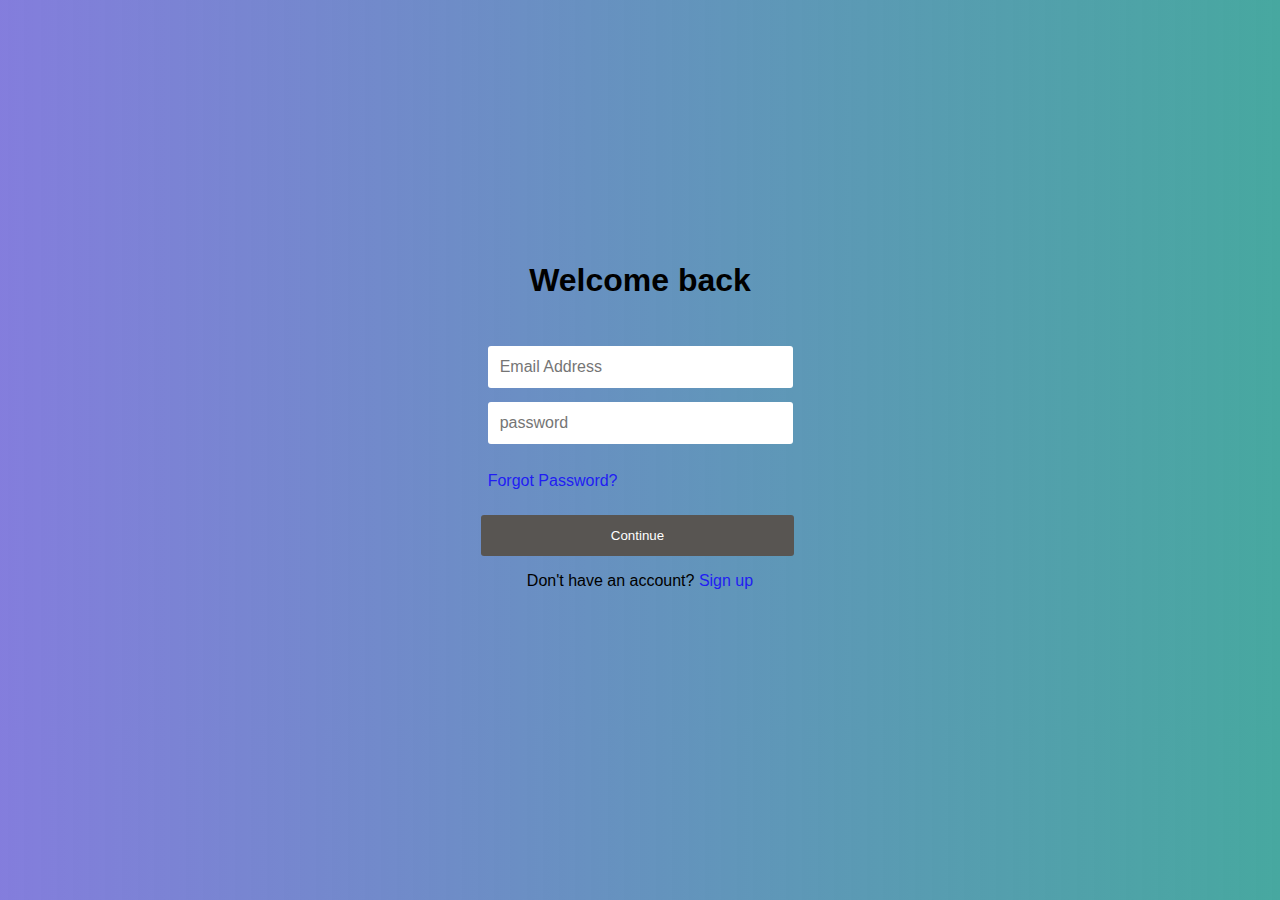
<file: login.html>
<!DOCTYPE html>
<html lang="en">
<head>
    <meta charset="UTF-8">
    <meta http-equiv="X-UA-Compatible" content="IE=edge">
    <meta name="viewport" content="width=device-width, initial-scale=1.0">
    <title>Login Page</title>
    <link rel="stylesheet" href="style2.css">
    <link rel="stylesheet" href="https://cdnjs.cloudflare.com/ajax/libs/font-awesome/6.3.0/css/all.min.css"
     integrity="sha512-SzlrxWUlpfuzQ+pcUCosxcglQRNAq/DZjVsC0lE40xsADsfeQoEypE+enwcOiGjk/bSuGGKHEyjSoQ1zVisanQ=="
      crossorigin="anonymous" referrerpolicy="no-referrer" />
</head>
<body>
    <div class="login">
        <header class="header">
            <h1>Welcome back</h1>
        </header>
        <div class="part1">
            <div class="subpart">
             <input type="Email" placeholder="Email Address">
            </div>
            <div class="subpart2">
                <input type="password" placeholder="password">
            </div>
            <p class="para1"><a href="#">Forgot Password?</a></p>
            <div class="part2">
                <button class="con-btn">Continue</button>
            </div>
        </div>

        <div class="signupshort">
            <p>Don't have an account? <a href="./signup.html">Sign up</a></p>
        </div>
            
    </div>
</body>
</html>
</file>
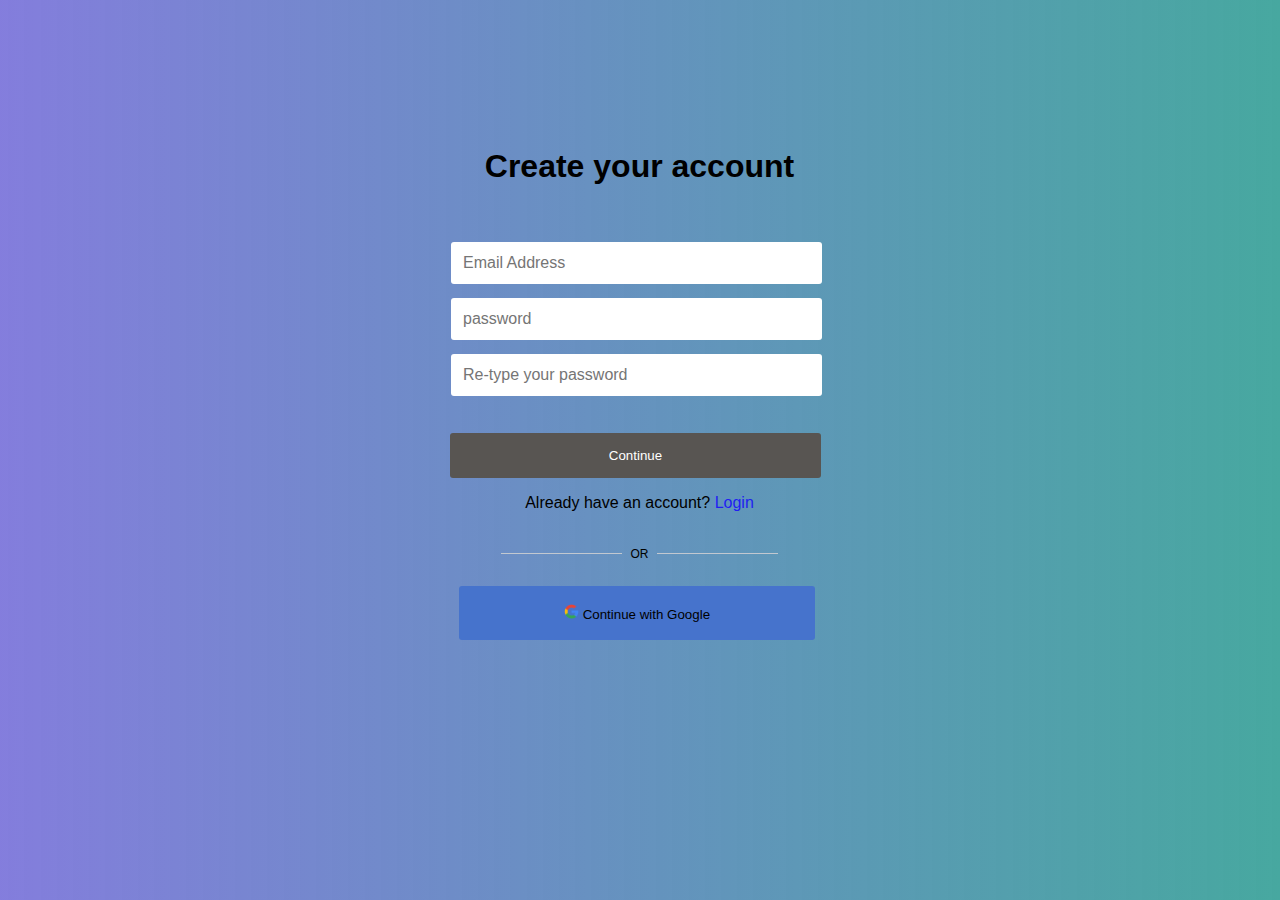
<file: signup.html>
<!DOCTYPE html>
<html lang="en">
<head>
    <meta charset="UTF-8">
    <meta http-equiv="X-UA-Compatible" content="IE=edge">
    <meta name="viewport" content="width=device-width, initial-scale=1.0">
    <title>Sign up Page</title>
    <link rel="stylesheet" href="style3.css">
</head>
<body>
    <div class="signup">
        <header class="haeder">
            <h1>Create your account</h1>
        </header>
        <div class="part1">
            <div class="subpart1">
                <input type="Email" placeholder="Email Address">
            </div>
            <div class="subpart2">
                <input type="password" placeholder="password">
            </div>
            <div class="subpart3">
                <input type="password" placeholder="Re-type your password">
            </div>
            <div class="part2">
                <button class="con-btn">Continue</button>
            </div>
            </div>

            <div class="loginshort">
                <p class="para1">Already have an account? <a href="./login.html">Login</a></p>
            </div>

            <div class="or">
                <span>OR</span>
            </div>

            <div class="google">
                <button class="google-btn"><span class="google-logo"><img src="./google logo.png" alt="" width="15"></span>
               <a href="https://accounts.google.com"><span class="c-google">Continue with Google</span></a></button>
            </div>

        </div>
    </div>
</body>
</html>
</file>
<file: style2.css>
body{
    background:linear-gradient(to right,rgba(76, 67, 205, 0.692), rgb(71, 168, 160)); 
}





.login{

    font-family: sans-serif;
    display: flex;
    flex-direction: column;
    align-items: center;
    justify-content: center;
    justify-items: center;
     margin-top: 10%;
    margin-left: 37%;
    margin-right: 37%;
    padding-top: 9%;
    padding-bottom: 9%;
    border-radius: 15px;
    /* box-shadow: 21px 24px 32px 0 rgb(0 0 0 / 33%);  */
}

.header{
    text-align: center;
}

h1{
    text-align: center;
    margin-bottom: 35px;
}


.subpart{
    padding-top: 12px;
    padding-bottom: 12px;
    padding-left: 12px;
    padding-right: 85px;
}

.subpart2{
    padding-top: 2px;
    padding-bottom: 12px;
    padding-left: 12px;
    padding-right: 85px;
}

input{
     padding-top: 12px;
    padding-bottom: 12px;
    padding-left: 12px;
    padding-right: 85px; 
    width: 90%;
    font-size: 16px;
    border: none;
    border-radius: 3px;
}


input:focus{
    outline: none;
}


.part2{
    margin-top: 25px;
    text-align: center;
}


.con-btn{
    cursor: pointer;
    background-color: #585552;
    color: white;
    border: none;
    padding-top: 13px;
    padding-bottom: 13px;
    padding-left: 39.5%;
    padding-right: 39.5%;
    border-radius: 3px;
    margin-right: 5px;
}


.con-btn:hover{
    background-color: #42403e;
}


.para1{
    padding-left: 12px;
}


.para1 a{
    text-decoration: none;
    color: rgb(33, 29, 243);
}


.signupshort a{
    text-decoration: none;
    color: rgb(33, 29, 243);
}
</file>
<file: style3.css>
body{
    background:linear-gradient(to right,rgba(76, 67, 205, 0.692), rgb(71, 168, 160)); 
}



.signup{
    font-family: sans-serif;
    display: flex;
    flex-direction: column;
    align-items: center;
    justify-content: center;
    justify-items: center;
    margin-right: 1px;
    margin-top: 10%;
}


.header{
    text-align: center;
}


h1{ 
    text-align: center; 
    margin-bottom: 45px;
}


.subpart1{
  
    padding-top: 12px;
    padding-bottom: 12px;
    padding-left: 12px;
    padding-right: 85px;

}


.subpart2{
    padding-top: 2px;
    padding-bottom: 12px;
    padding-left: 12px;
    padding-right: 85px;
}


.subpart3{
    padding-top: 2px;
    padding-bottom: 12px;
    padding-left: 12px;
    padding-right: 85px;
}


.part2{
    margin-top: 25px;
    text-align: center;
}


input{
    padding-top: 12px;
   padding-bottom: 12px;
   padding-left: 12px;
   padding-right: 85px; 
   width: 90%;
   font-size: 16px;
   border: none;
   border-radius: 3px;
}

input:focus{
    outline: none;
}

.con-btn{
    align-items: center;
    cursor: pointer;
    background-color: #585552;
    color: white;
    border: none;
    padding-top: 15px;
    padding-bottom: 15px;
    padding-left: 39.5%;
    padding-right: 39.5%;
    border-radius: 3px;
    margin-right: 8px;
}

.con-btn:hover{
    background-color: #42403e;
}



.para1 a{
    text-decoration: none;
    color: rgb(0, 153, 255);
}


.loginshort a{
    text-decoration: none;
    color: rgb(33, 29, 243);
}

.or{
    width: 22%;
    display: flex;
    flex-direction: row;
    border: none;
    font-size: 12px;
    font-weight: 500;
    margin: 0;
    margin-top: 1.5%;
    margin-bottom: 2%;
}


.or::before{
    content: "";
    border-bottom: 1px solid #c2c8d0;
    flex: 1 0 auto;
    height: 0.5em;
    margin: 0;
    margin-right: 3%;
}


.or::after{
    content: "";
    border-bottom: 1px solid #c2c8d0;
    flex: 1 0 auto;
    height: 0.5em;
    margin: 0;
    margin-left: 3%;
}



.google a{
    text-decoration: none;
    color: black;
}


.google-btn{
    /* background-color: white; */
    /* background-color: rgb(97, 132, 202);  */
    background-color: rgb(70, 115, 204);
    border: 1px solid black;
    padding-top: 18px;
    padding-bottom: 18px;
    padding-left: 105px;
    padding-right: 105px;
    border-radius: 3px;
    border: none;
    margin-right: 5px;
}


.google-btn:hover{
    /* background-color: rgb(170, 167, 167); */
    background-color: rgb(86, 123, 196); 
}

.c-google{
    padding-bottom: 2px;
}
</file>
